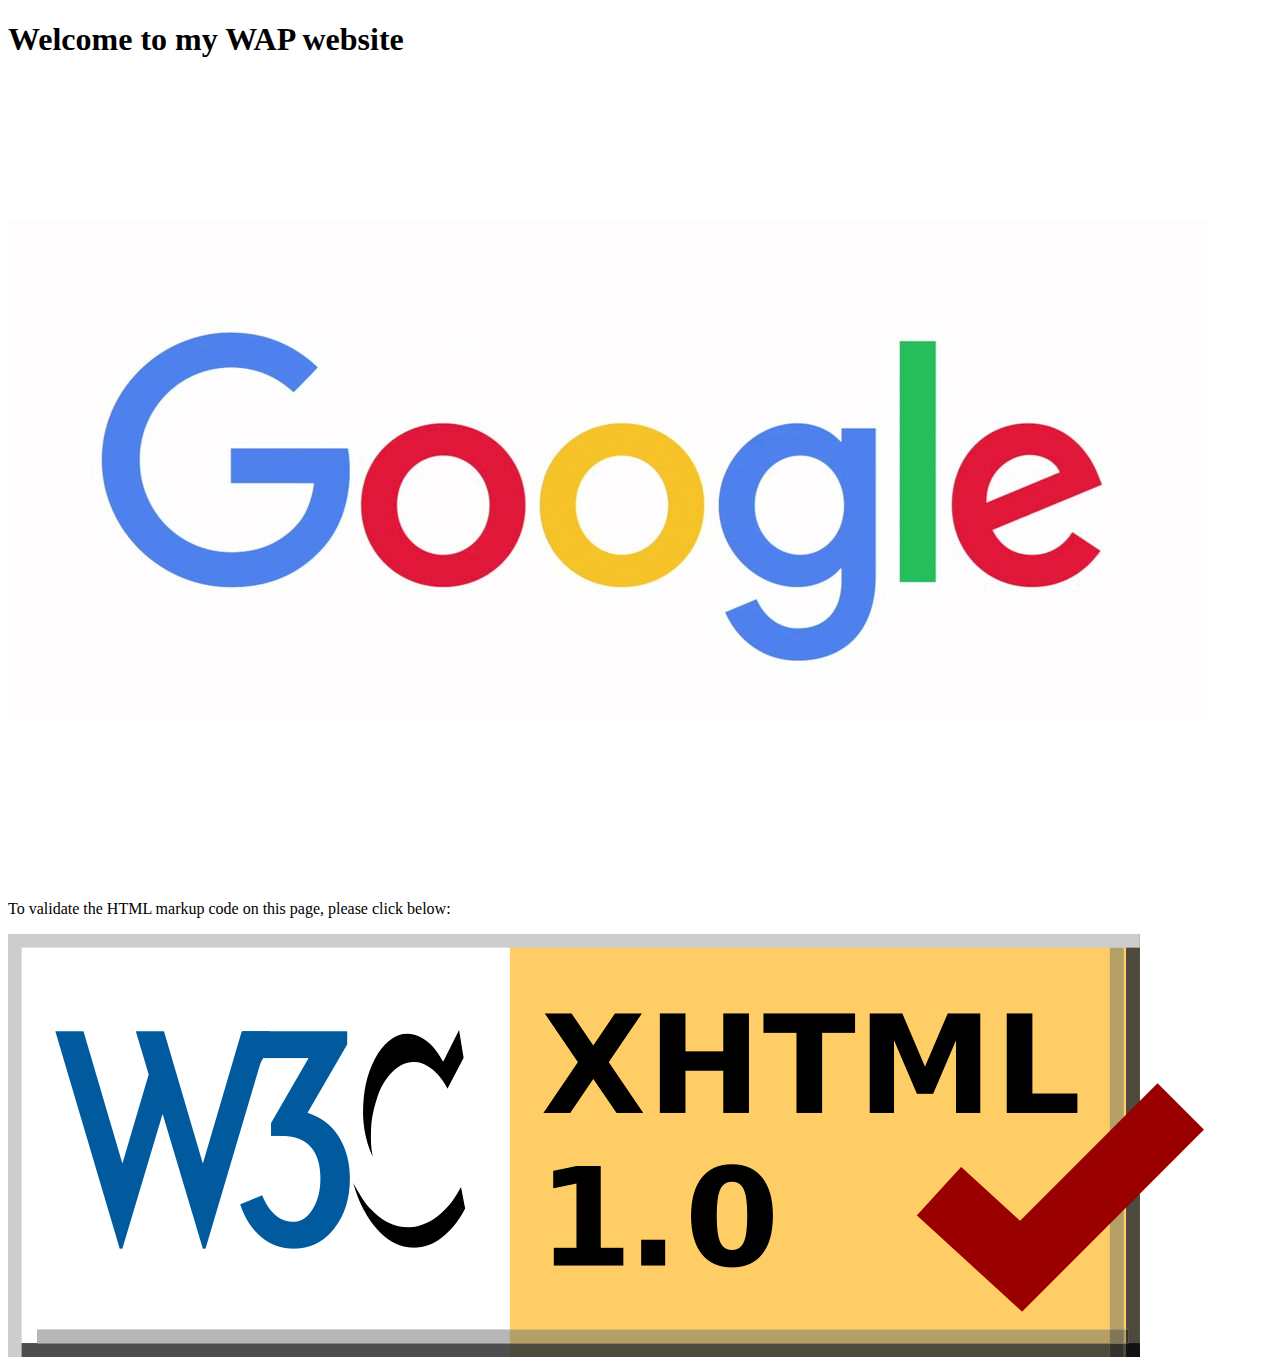
<file: index.html>
<!DOCTYPE html>
<html lang="en">
  <head>
    <meta charset="UTF-8" />
    <meta name="viewport" content="width=device-width, inital-scale=1.0" />
    <title>TITLE</title>
  </head>
  <body>
    <h1>Welcome to my WAP website</h1>
    <a href="http://www.google.com/">
      <img src="images/google-logo.jpg" alt="Google Logo" />
    </a>

    <p>To validate the HTML markup code on this page, please click below:</p>
    <div>
      <a href="https://validator.w3.org/check/referer">
        <img src="images/validator.png" alt="html validator" />
      </a>
    </div>
  </body>
</html>
</file>
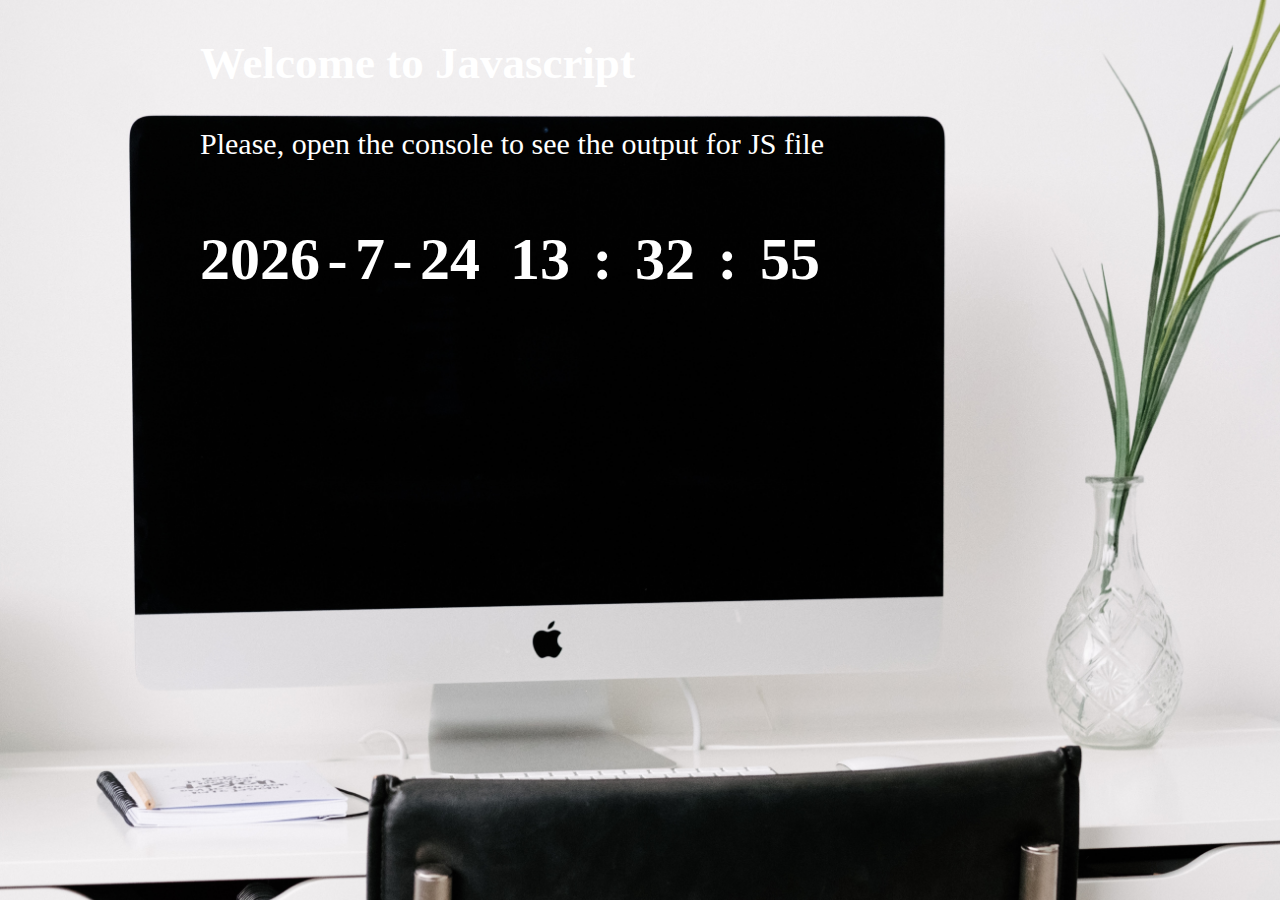
<file: w1d5live/index.html>
<!DOCTYPE html>
<html lang="en">
  <head>
    <meta charset="UTF-8" />
    <meta name="viewport" content="width=device-width, initial-scale=1.0" />
    <link rel="stylesheet" type="text/css" href="css/indexStyle.css" />
    <title>Intro to Javascript</title>
  </head>
  <body>
    <h2>Welcome to Javascript</h2>
    <p>Please, open the console to see the output for JS file</p>
    <br />
    <h1 id="year"></h1>
    <h1>-</h1>
    <h1 id="month"></h1>
    <h1>-</h1>
    <h1 id="day"></h1>
    <h1>&nbsp;</h1>
    <h1 id="hour">00</h1>
    <h1>&nbsp;:&nbsp;</h1>
    <h1 id="minute">00</h1>
    <h1>&nbsp;:&nbsp;</h1>
    <h1 id="second">00</h1>
    <script defer src="js/clock.js"></script>
    <script defer src="js/assignment5.js"></script>
  </body>
</html>
</file>
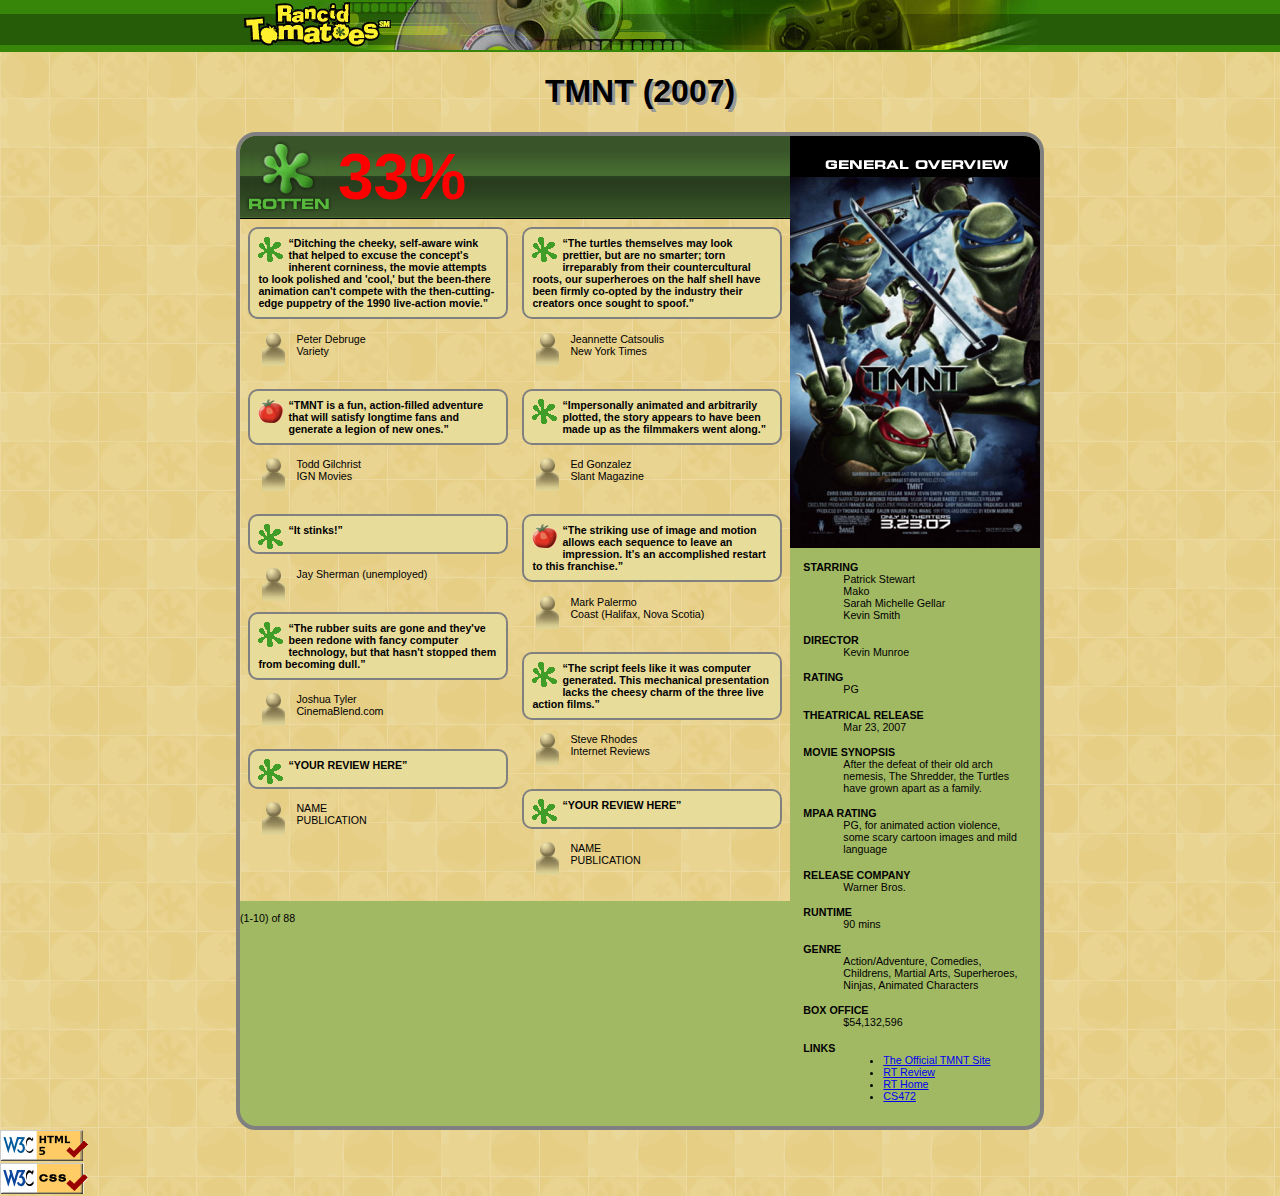
<file: w1d3movie/tmnt.html>
<!DOCTYPE html>
<html>
  <head>
    <title>TMNT - Rancid Tomatoes</title>
    <link rel="shortcut icon" type="image/x-icon" href="rotten.gif" />
    <link rel="shortcut icon" type="image/x-icon" href="rotten.gif" />
    <meta charset="utf-8" />
    <link href="movie.css" type="text/css" rel="stylesheet" />
  </head>

  <body>
    <div id="banner_section">
      <img src="banner.png" alt="Rancid Tomatoes" />
    </div>

    <h1 id="title_header">TMNT (2007)</h1>
    <div id="main_content_section">
      <div id="overview_section">
        <div>
          <img src="overview.png" alt="general overview" />
        </div>

        <dl>
          <dt>STARRING</dt>
          <dd>
            Patrick Stewart <br />
            Mako <br />
            Sarah Michelle Gellar <br />
            Kevin Smith
          </dd>

          <dt>DIRECTOR</dt>
          <dd>Kevin Munroe</dd>

          <dt>RATING</dt>
          <dd>PG</dd>

          <dt>THEATRICAL RELEASE</dt>
          <dd>Mar 23, 2007</dd>

          <dt>MOVIE SYNOPSIS</dt>
          <dd>
            After the defeat of their old arch nemesis, The Shredder, the
            Turtles have grown apart as a family.
          </dd>

          <dt>MPAA RATING</dt>
          <dd>
            PG, for animated action violence, some scary cartoon images and mild
            language
          </dd>

          <dt>RELEASE COMPANY</dt>
          <dd>Warner Bros.</dd>

          <dt>RUNTIME</dt>
          <dd>90 mins</dd>

          <dt>GENRE</dt>
          <dd>
            Action/Adventure, Comedies, Childrens, Martial Arts, Superheroes,
            Ninjas, Animated Characters
          </dd>

          <dt>BOX OFFICE</dt>
          <dd>$54,132,596</dd>

          <dt>LINKS</dt>
          <dd>
            <ul>
              <li>
                <a href="http://www.ninjaturtles.com/"
                  >The Official TMNT Site</a
                >
              </li>
              <li>
                <a
                  href="http://www.rottentomatoes.com/m/teenage_mutant_ninja_turtles/"
                  >RT Review</a
                >
              </li>
              <li><a href="http://www.rottentomatoes.com/">RT Home</a></li>
              <li><a href="http://mumstudents.org/cs472/">CS472</a></li>
            </ul>
          </dd>
        </dl>
      </div>
      <div id="review_section">
        <div id="sub_header_section">
          <img src="rottenbig.png" alt="Rotten" />
          <span>33%</span>
        </div>
        <table id="reviews">
          <tr valign="top">
            <th>
              <div id="column1_section" class="columns">
                <p>
                  <img src="rotten.gif" alt="Rotten" />
                  <q
                    >Ditching the cheeky, self-aware wink that helped to excuse
                    the concept's inherent corniness, the movie attempts to look
                    polished and 'cool,' but the been-there animation can't
                    compete with the then-cutting-edge puppetry of the 1990
                    live-action movie.</q
                  >
                </p>
                <p>
                  <img src="critic.gif" alt="Critic" />
                  Peter Debruge <br />
                  Variety
                </p>

                <p>
                  <img src="fresh.gif" alt="Fresh" />
                  <q
                    >TMNT is a fun, action-filled adventure that will satisfy
                    longtime fans and generate a legion of new ones.</q
                  >
                </p>
                <p>
                  <img src="critic.gif" alt="Critic" />
                  Todd Gilchrist <br />
                  IGN Movies
                </p>

                <p>
                  <img src="rotten.gif" alt="Rotten" />
                  <q>It stinks!</q>
                </p>
                <p>
                  <img src="critic.gif" alt="Critic" />
                  Jay Sherman (unemployed)
                </p>

                <p>
                  <img src="rotten.gif" alt="Rotten" />
                  <q
                    >The rubber suits are gone and they've been redone with
                    fancy computer technology, but that hasn't stopped them from
                    becoming dull.</q
                  >
                </p>
                <p>
                  <img src="critic.gif" alt="Critic" />
                  Joshua Tyler <br />
                  CinemaBlend.com
                </p>

                <p>
                  <img src="rotten.gif" alt="Rotten" />
                  <q>YOUR REVIEW HERE</q>
                </p>
                <p>
                  <img src="critic.gif" alt="Critic" />
                  NAME <br />
                  PUBLICATION
                </p>
              </div>
            </th>
            <th>
              <div id="column2_section" class="columns">
                <p>
                  <img src="rotten.gif" alt="Rotten" />
                  <q
                    >The turtles themselves may look prettier, but are no
                    smarter; torn irreparably from their countercultural roots,
                    our superheroes on the half shell have been firmly co-opted
                    by the industry their creators once sought to spoof.</q
                  >
                </p>
                <p>
                  <img src="critic.gif" alt="Critic" />
                  Jeannette Catsoulis <br />
                  New York Times
                </p>

                <p>
                  <img src="rotten.gif" alt="Rotten" />
                  <q
                    >Impersonally animated and arbitrarily plotted, the story
                    appears to have been made up as the filmmakers went
                    along.</q
                  >
                </p>
                <p>
                  <img src="critic.gif" alt="Critic" />
                  Ed Gonzalez <br />
                  Slant Magazine
                </p>

                <p>
                  <img src="fresh.gif" alt="Fresh" />
                  <q
                    >The striking use of image and motion allows each sequence
                    to leave an impression. It's an accomplished restart to this
                    franchise.</q
                  >
                </p>
                <p>
                  <img src="critic.gif" alt="Critic" />
                  Mark Palermo <br />
                  Coast (Halifax, Nova Scotia)
                </p>

                <p>
                  <img src="rotten.gif" alt="Rotten" />
                  <q
                    >The script feels like it was computer generated. This
                    mechanical presentation lacks the cheesy charm of the three
                    live action films.</q
                  >
                </p>
                <p>
                  <img src="critic.gif" alt="Critic" />
                  Steve Rhodes <br />
                  Internet Reviews
                </p>

                <p>
                  <img src="rotten.gif" alt="Rotten" />
                  <q>YOUR REVIEW HERE</q>
                </p>
                <p>
                  <img src="critic.gif" alt="Critic" />
                  NAME <br />
                  PUBLICATION
                </p>
              </div>
            </th>
          </tr>
        </table>
      </div>
      <p>(1-10) of 88</p>
    </div>
    <div>
      <a href="http://validator.w3.org/check/referer"
        ><img src="w3c-html.png" alt="Valid HTML5"
      /></a>
      <br />
      <a href="http://jigsaw.w3.org/css-validator/check/referer"
        ><img src="w3c-css.png" alt="Valid CSS"
      /></a>
    </div>
  </body>
</html>
</file>
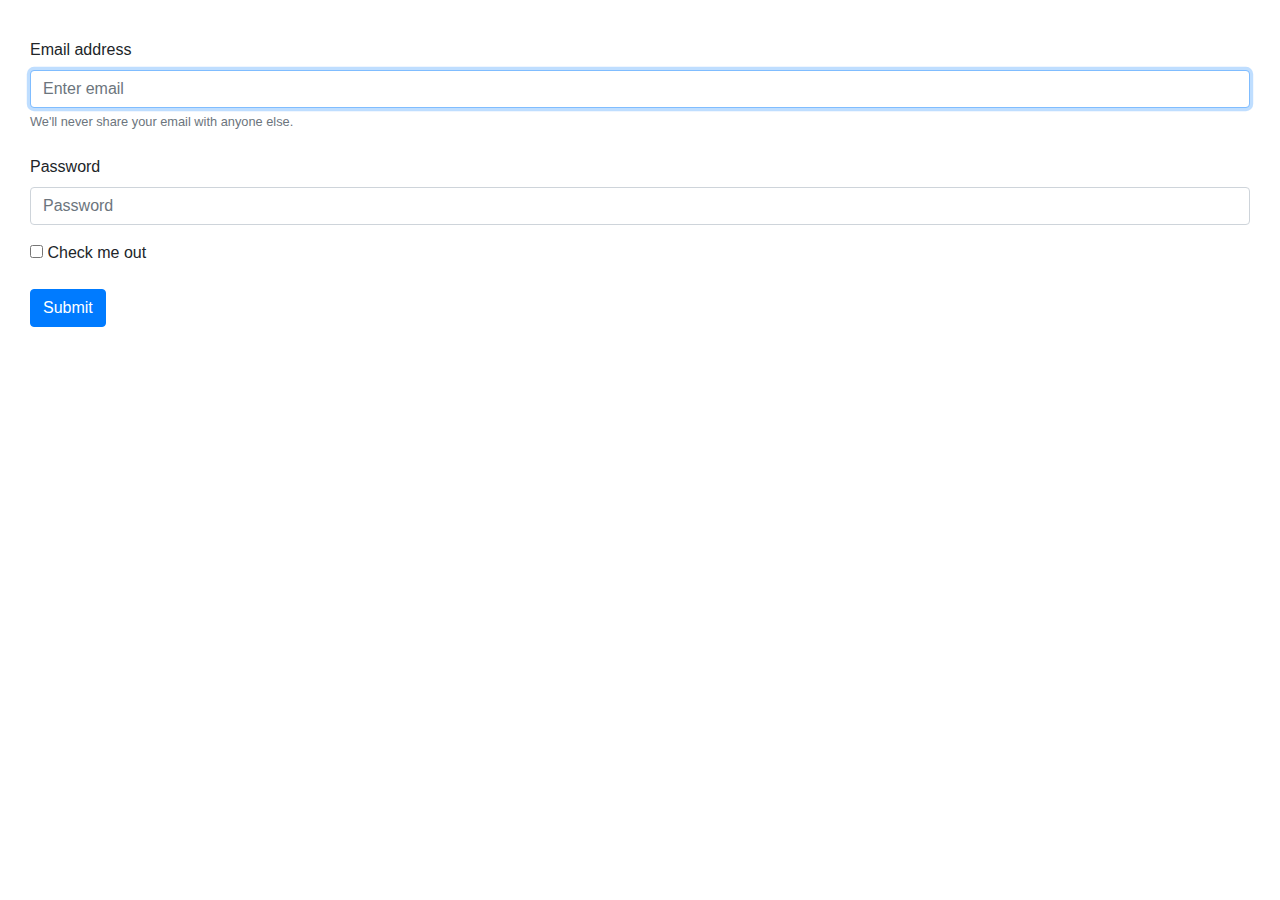
<file: w1d4/webform1.html>
<!DOCTYPE html>
<html lang="en">
  <head>
    <meta charset="UTF-8" />
    <meta name="viewport" content="width=device-width, initial-scale=1.0" />
    <link
      rel="stylesheet"
      href="https://stackpath.bootstrapcdn.com/bootstrap/4.4.1/css/bootstrap.min.css"
      integrity="sha384-Vkoo8x4CGsO3+Hhxv8T/Q5PaXtkKtu6ug5TOeNV6gBiFeWPGFN9MuhOf23Q9Ifjh"
      crossorigin="anonymous"
    />
    <!-- EXTERNAL STYLESHEET-->
    <link rel="stylesheet" href="css/styles.css" type="text/css" />
    <title>Document</title>
  </head>
  <body>
    <form action="login-form-handler" id="login-form" novalidate method="POST">
      <fieldset>
        <legend></legend>
        <div class="form-group">
          <label for="emailAddress">Email address</label>
          <input pattern="\d{10}" required class="form-control" type="email" name="emailAddress" id="emailAddress" placeholder="Enter email" autofocus/>
          <small class="form-text text-muted">We'll never share your email with anyone else.</small>
        </div>
      </fieldset>
      <fieldset>
        <legend></legend>
        <div class="form-group">
          <label for="password">Password</label>
          <input pattern="" required class="form-control" type="password" name="password" id="password" placeholder="Password" autofocus/>
        </div>
      </fieldset>
      <div class="form-group">
        <input type="checkbox" id="checkout" name="checkout" value="Checked"/>
        <label for="checkout">Check me out</label>
      </div>
      <button id="btnSubmit" type="submit" class="btn btn-primary">Submit</button>
    </form>
    <script
      src="https://code.jquery.com/jquery-3.4.1.slim.min.js"
      integrity="sha384-J6qa4849blE2+poT4WnyKhv5vZF5SrPo0iEjwBvKU7imGFAV0wwj1yYfoRSJoZ+n"
      crossorigin="anonymous"
    ></script>
    <script
      src="https://cdn.jsdelivr.net/npm/popper.js@1.16.0/dist/umd/popper.min.js"
      integrity="sha384-Q6E9RHvbIyZFJoft+2mJbHaEWldlvI9IOYy5n3zV9zzTtmI3UksdQRVvoxMfooAo"
      crossorigin="anonymous"
    ></script>
    <script
      src="https://stackpath.bootstrapcdn.com/bootstrap/4.4.1/js/bootstrap.min.js"
      integrity="sha384-wfSDF2E50Y2D1uUdj0O3uMBJnjuUD4Ih7YwaYd1iqfktj0Uod8GCExl3Og8ifwB6"
      crossorigin="anonymous"
    ></script>
  </body>
</html>
</file>
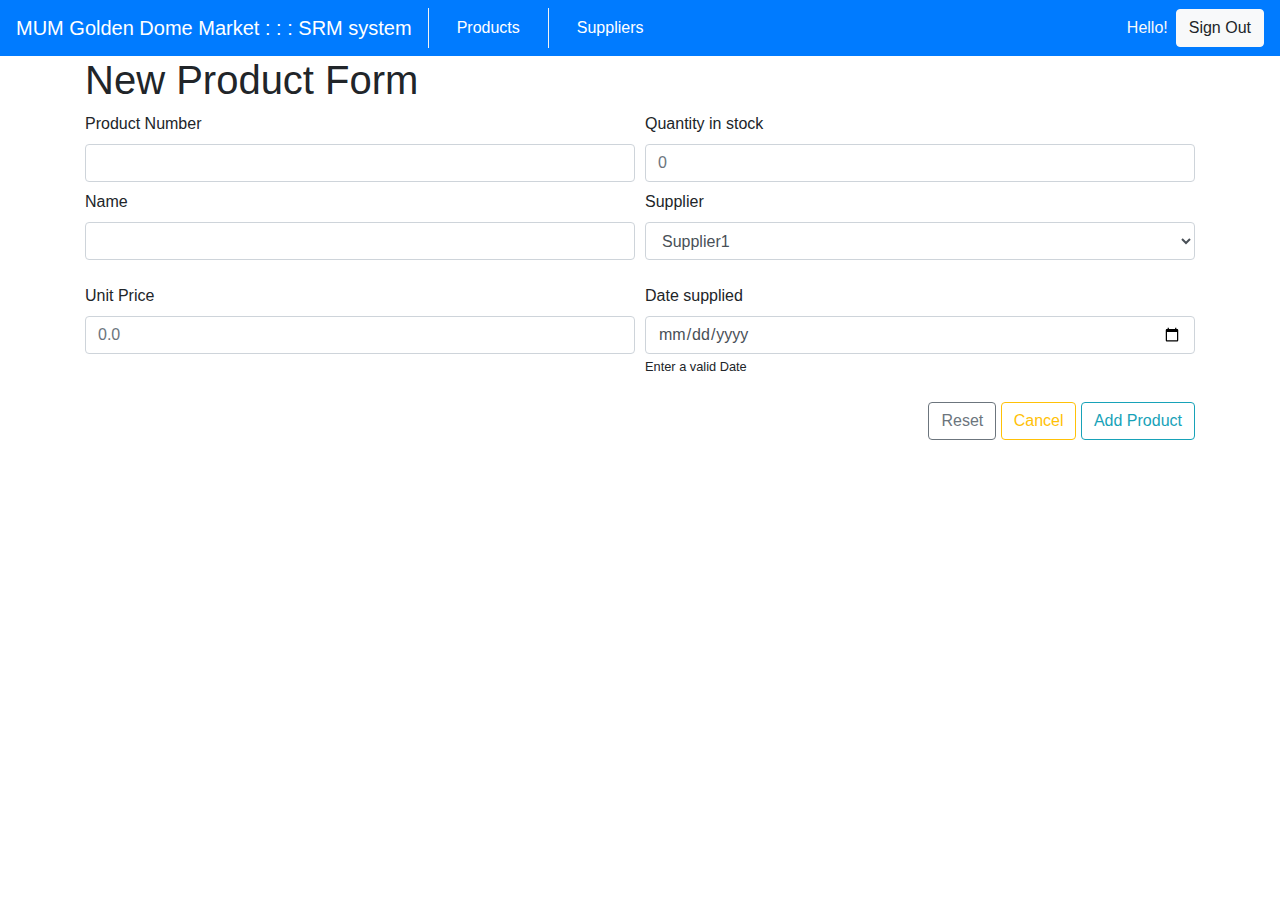
<file: w1d4/webform2.html>
<!DOCTYPE html>
<html lang="en">
  <head>
    <meta charset="UTF-8" />
    <meta name="viewport" content="width=device-width, initial-scale=1.0" />
    <link
      rel="stylesheet"
      href="https://stackpath.bootstrapcdn.com/bootstrap/4.4.1/css/bootstrap.min.css"
      integrity="sha384-Vkoo8x4CGsO3+Hhxv8T/Q5PaXtkKtu6ug5TOeNV6gBiFeWPGFN9MuhOf23Q9Ifjh"
      crossorigin="anonymous"
    />
    <!-- EXTERNAL STYLESHEET-->
    <link rel="stylesheet" href="./css/styles2.css" type="text/css" />
    <title>Document</title>
  </head>
  <body>
    <header>
      <!--TODO add nav here -->
      <nav class="navbar navbar-expand-lg navbar-dark bg-primary">
        <a class="navbar-brand" href="#"
          >MUM Golden Dome Market : : : SRM system</a
        >
        <button
          class="navbar-toggler"
          type="button"
          data-toggle="collapse"
          data-target="#navbarSupportedContent"
          aria-controls="navbarSupportedContent"
          aria-expanded="false"
          aria-label="Toggle navigation"
        >
          <span class="navbar-toggler-icon"></span>
        </button>

        <div class="collapse navbar-collapse" id="navbarSupportedContent">
          <ul class="navbar-nav mr-auto">
            <li class="nav-item active menuItem">
              <a class="nav-link" href="index.html">Products </a>
            </li>
            <li class="nav-item active menuItem">
              <a class="nav-link" href="about.html">Suppliers</a>
            </li>
          </ul>
          <form class="form-inline my-2 my-lg-0">
            <ul class="navbar-nav mr-auto">
              <li class="nav-item active">
                <span class="text-light mr-2">Hello!</span>
              </li>
            </ul>

            <button class="btn btn-light" type="submit">
              Sign Out
            </button>
          </form>
        </div>
      </nav>
    </header>
    <main>
      <div class="container">
        <!-- TODO Add content here -->
        <!-- CSS IN-LINE STYLE -->
        <h1>
          New Product Form
        </h1>
        <form action="" novalidate class="needs-validation">
          <div class="form-row">
            <div class="col-md-6 mb-2">
              <label for="pNumber">Product Number</label>
              <input type="text" class="form-control" />
              <div class="valid-feedback">Looks good!</div>
            </div>
            <div class="col-md-6 mb-2">
              <label for="name">Quantity in stock</label>
              <input type="text" class="form-control" placeholder="0" />
              <div class="valid-feedback">Looks good!</div>
            </div>
          </div>
          <div class="form-row">
            <div class="col-md-6 mb-2">
              <label for="name">Name</label>
              <input type="text" class="form-control" />
              <div class="valid-feedback">Looks good!</div>
            </div>
            <div class="col-md-6 mb-2">
              <div class="form-group">
                <label for="name">Supplier</label>
                <select name="" id="" class="form-control">
                  <option value="Supplier1">Supplier1</option>
                  <option value="Supplier2">Supplier2</option>
                  <option value="Supplier3">Supplier3</option>
                  <option value="Supplier4">Supplier4</option>
                  <option value="Supplier5">Supplier5</option>
                </select>
              </div>
            </div>
          </div>
          <div class="form-row">
            <div class="col-md-6 mb-2">
              <label for="price">Unit Price</label>
              <input type="text" class="form-control" placeholder="0.0" />
              <div class="valid-feedback">Looks good!</div>
            </div>
            <div class="col-md-6 mb-2">
              <div class="form-group">
                <label for="name">Date supplied</label>
                <input
                  type="date"
                  data-provide="datepicker"
                  class="form-control datepicker"
                  data-date-format="yyyy-mm-dd"
                />
                <small>Enter a valid Date</small>
                <div class="valid-feedback">Looks good!</div>
              </div>
            </div>
          </div>
          <div class="form-row">
            <div class="col-md-6 mb-2"></div>
            <div class="col-md-6 mb-2">
              <div class="float-right">
                <button class="btn btn-outline-secondary">
                  Reset
                </button>
                <button class="btn btn-outline-warning">
                  Cancel
                </button>
                <button class="btn btn-outline-info">
                  Add Product
                </button>
              </div>
            </div>
          </div>
        </form>
      </div>
    </main>
    <script>
      $('.datepicker').datepicker({
        format: 'yyyy-mm-dd',
        startDate: '-3d'
      });
    </script>
    <script
      src="https://code.jquery.com/jquery-3.4.1.slim.min.js"
      integrity="sha384-J6qa4849blE2+poT4WnyKhv5vZF5SrPo0iEjwBvKU7imGFAV0wwj1yYfoRSJoZ+n"
      crossorigin="anonymous"
    ></script>
    <script
      src="https://cdn.jsdelivr.net/npm/popper.js@1.16.0/dist/umd/popper.min.js"
      integrity="sha384-Q6E9RHvbIyZFJoft+2mJbHaEWldlvI9IOYy5n3zV9zzTtmI3UksdQRVvoxMfooAo"
      crossorigin="anonymous"
    ></script>
    <script
      src="https://stackpath.bootstrapcdn.com/bootstrap/4.4.1/js/bootstrap.min.js"
      integrity="sha384-wfSDF2E50Y2D1uUdj0O3uMBJnjuUD4Ih7YwaYd1iqfktj0Uod8GCExl3Og8ifwB6"
      crossorigin="anonymous"
    ></script>
  </body>
</html>
</file>
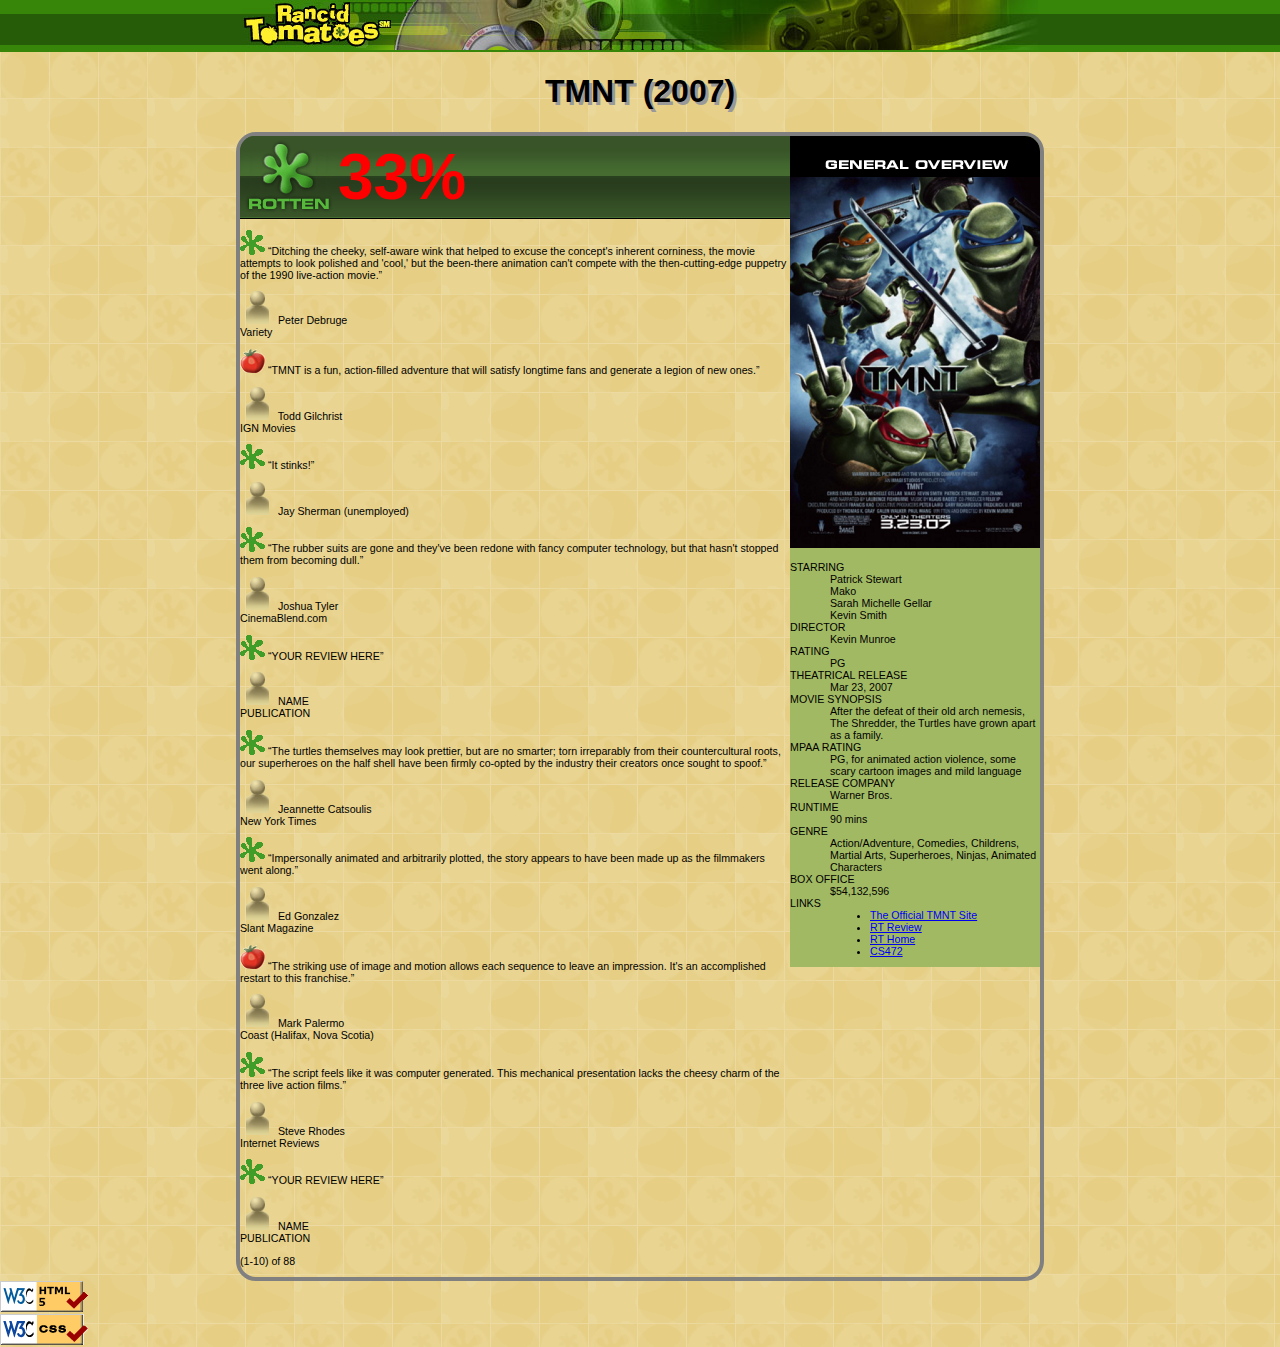
<file: w1d4movie/tmnt.html>
<!DOCTYPE html>
<html>
  <head>
    <title>TMNT - Rancid Tomatoes</title>
    <link rel="shortcut icon" type="image/x-icon" href="rotten.gif" />
    <link rel="shortcut icon" type="image/x-icon" href="rotten.gif" />
    <meta charset="utf-8" />
    <link href="movie.css" type="text/css" rel="stylesheet" />
  </head>

  <body>
    <div id="banner_section">
      <img src="banner.png" alt="Rancid Tomatoes" />
    </div>

    <h1 id="title_header">TMNT (2007)</h1>
    <div id="main_content_section">
      <div id="overview_section">
        <div>
          <img src="overview.png" alt="general overview" />
        </div>

        <dl>
          <dt>STARRING</dt>
          <dd>
            Patrick Stewart <br />
            Mako <br />
            Sarah Michelle Gellar <br />
            Kevin Smith
          </dd>

          <dt>DIRECTOR</dt>
          <dd>Kevin Munroe</dd>

          <dt>RATING</dt>
          <dd>PG</dd>

          <dt>THEATRICAL RELEASE</dt>
          <dd>Mar 23, 2007</dd>

          <dt>MOVIE SYNOPSIS</dt>
          <dd>
            After the defeat of their old arch nemesis, The Shredder, the
            Turtles have grown apart as a family.
          </dd>

          <dt>MPAA RATING</dt>
          <dd>
            PG, for animated action violence, some scary cartoon images and mild
            language
          </dd>

          <dt>RELEASE COMPANY</dt>
          <dd>Warner Bros.</dd>

          <dt>RUNTIME</dt>
          <dd>90 mins</dd>

          <dt>GENRE</dt>
          <dd>
            Action/Adventure, Comedies, Childrens, Martial Arts, Superheroes,
            Ninjas, Animated Characters
          </dd>

          <dt>BOX OFFICE</dt>
          <dd>$54,132,596</dd>

          <dt>LINKS</dt>
          <dd>
            <ul>
              <li>
                <a href="http://www.ninjaturtles.com/"
                  >The Official TMNT Site</a
                >
              </li>
              <li>
                <a
                  href="http://www.rottentomatoes.com/m/teenage_mutant_ninja_turtles/"
                  >RT Review</a
                >
              </li>
              <li><a href="http://www.rottentomatoes.com/">RT Home</a></li>
              <li><a href="http://mumstudents.org/cs472/">CS472</a></li>
            </ul>
          </dd>
        </dl>
      </div>
      <div id="review_section">
        <div id="sub_header_section">
          <img src="rottenbig.png" alt="Rotten" />
          <span>33%</span>
        </div>

        <p>
          <img src="rotten.gif" alt="Rotten" />
          <q
            >Ditching the cheeky, self-aware wink that helped to excuse the
            concept's inherent corniness, the movie attempts to look polished
            and 'cool,' but the been-there animation can't compete with the
            then-cutting-edge puppetry of the 1990 live-action movie.</q
          >
        </p>
        <p>
          <img src="critic.gif" alt="Critic" />
          Peter Debruge <br />
          Variety
        </p>

        <p>
          <img src="fresh.gif" alt="Fresh" />
          <q
            >TMNT is a fun, action-filled adventure that will satisfy longtime
            fans and generate a legion of new ones.</q
          >
        </p>
        <p>
          <img src="critic.gif" alt="Critic" />
          Todd Gilchrist <br />
          IGN Movies
        </p>

        <p>
          <img src="rotten.gif" alt="Rotten" />
          <q>It stinks!</q>
        </p>
        <p>
          <img src="critic.gif" alt="Critic" />
          Jay Sherman (unemployed)
        </p>

        <p>
          <img src="rotten.gif" alt="Rotten" />
          <q
            >The rubber suits are gone and they've been redone with fancy
            computer technology, but that hasn't stopped them from becoming
            dull.</q
          >
        </p>
        <p>
          <img src="critic.gif" alt="Critic" />
          Joshua Tyler <br />
          CinemaBlend.com
        </p>

        <p>
          <img src="rotten.gif" alt="Rotten" />
          <q>YOUR REVIEW HERE</q>
        </p>
        <p>
          <img src="critic.gif" alt="Critic" />
          NAME <br />
          PUBLICATION
        </p>

        <p>
          <img src="rotten.gif" alt="Rotten" />
          <q
            >The turtles themselves may look prettier, but are no smarter; torn
            irreparably from their countercultural roots, our superheroes on the
            half shell have been firmly co-opted by the industry their creators
            once sought to spoof.</q
          >
        </p>
        <p>
          <img src="critic.gif" alt="Critic" />
          Jeannette Catsoulis <br />
          New York Times
        </p>

        <p>
          <img src="rotten.gif" alt="Rotten" />
          <q
            >Impersonally animated and arbitrarily plotted, the story appears to
            have been made up as the filmmakers went along.</q
          >
        </p>
        <p>
          <img src="critic.gif" alt="Critic" />
          Ed Gonzalez <br />
          Slant Magazine
        </p>

        <p>
          <img src="fresh.gif" alt="Fresh" />
          <q
            >The striking use of image and motion allows each sequence to leave
            an impression. It's an accomplished restart to this franchise.</q
          >
        </p>
        <p>
          <img src="critic.gif" alt="Critic" />
          Mark Palermo <br />
          Coast (Halifax, Nova Scotia)
        </p>

        <p>
          <img src="rotten.gif" alt="Rotten" />
          <q
            >The script feels like it was computer generated. This mechanical
            presentation lacks the cheesy charm of the three live action
            films.</q
          >
        </p>
        <p>
          <img src="critic.gif" alt="Critic" />
          Steve Rhodes <br />
          Internet Reviews
        </p>

        <p>
          <img src="rotten.gif" alt="Rotten" />
          <q>YOUR REVIEW HERE</q>
        </p>
        <p>
          <img src="critic.gif" alt="Critic" />
          NAME <br />
          PUBLICATION
        </p>

        <p>(1-10) of 88</p>
      </div>
    </div>
    <div>
      <a href="http://validator.w3.org/check/referer"
        ><img src="w3c-html.png" alt="Valid HTML5"
      /></a>
      <br />
      <a href="http://jigsaw.w3.org/css-validator/check/referer"
        ><img src="w3c-css.png" alt="Valid CSS"
      /></a>
    </div>
  </body>
</html>
</file>
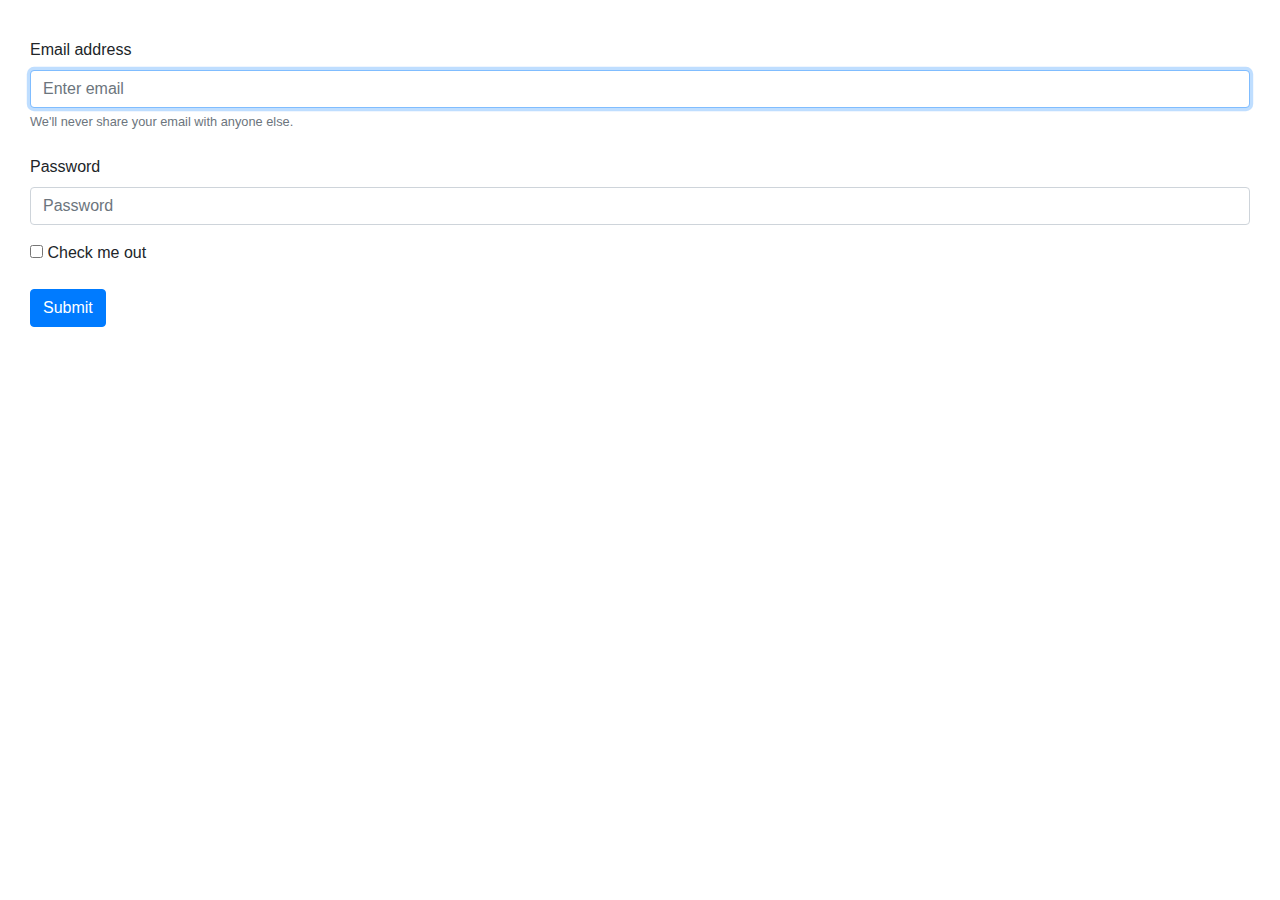
<file: w1d5live/webform1.html>
<!DOCTYPE html>
<html lang="en">
  <head>
    <meta charset="UTF-8" />
    <meta name="viewport" content="width=device-width, initial-scale=1.0" />
    <link
      rel="stylesheet"
      href="https://stackpath.bootstrapcdn.com/bootstrap/4.4.1/css/bootstrap.min.css"
      integrity="sha384-Vkoo8x4CGsO3+Hhxv8T/Q5PaXtkKtu6ug5TOeNV6gBiFeWPGFN9MuhOf23Q9Ifjh"
      crossorigin="anonymous"
    />
    <!-- EXTERNAL STYLESHEET-->
    <link rel="stylesheet" href="css/styles.css" type="text/css" />
    <title>Document</title>
  </head>
  <body>
    <form id="login-form" novalidate action="login-form-handler" method="POST">
      <fieldset>
        <legend></legend>
        <div class="form-group">
          <label for="emailAddress">Email address</label>
          <input
            pattern="\d{10}"
            required
            class="form-control"
            type="email"
            name="emailAddress"
            id="emailAddress"
            placeholder="Enter email"
            autofocus
          />
          <small class="form-text text-muted"
            >We'll never share your email with anyone else.</small
          >
        </div>
      </fieldset>
      <fieldset>
        <legend></legend>
        <div class="form-group">
          <label for="password">Password</label>
          <input
            pattern=""
            required
            class="form-control"
            type="password"
            name="password"
            id="password"
            placeholder="Password"
            autofocus
          />
        </div>
      </fieldset>
      <div class="form-group">
        <input type="checkbox" id="checkout" name="checkout" value="Checked" />
        <label for="checkout">Check me out</label>
      </div>
      <button
        id="btnSubmit"
        class="btn btn-primary"
        type="button"
        onclick="printToConsole()"
      >
        Submit
      </button>
    </form>

    <script>
      function printToConsole() {
        console.log(
          'Email Address: ' + document.getElementById('emailAddress').value
        );
        console.log('Password: ' + document.getElementById('password').value);
      }
    </script>
    <script
      src="https://code.jquery.com/jquery-3.4.1.slim.min.js"
      integrity="sha384-J6qa4849blE2+poT4WnyKhv5vZF5SrPo0iEjwBvKU7imGFAV0wwj1yYfoRSJoZ+n"
      crossorigin="anonymous"
    ></script>
    <script
      src="https://cdn.jsdelivr.net/npm/popper.js@1.16.0/dist/umd/popper.min.js"
      integrity="sha384-Q6E9RHvbIyZFJoft+2mJbHaEWldlvI9IOYy5n3zV9zzTtmI3UksdQRVvoxMfooAo"
      crossorigin="anonymous"
    ></script>
    <script
      src="https://stackpath.bootstrapcdn.com/bootstrap/4.4.1/js/bootstrap.min.js"
      integrity="sha384-wfSDF2E50Y2D1uUdj0O3uMBJnjuUD4Ih7YwaYd1iqfktj0Uod8GCExl3Og8ifwB6"
      crossorigin="anonymous"
    ></script>
  </body>
</html>
</file>
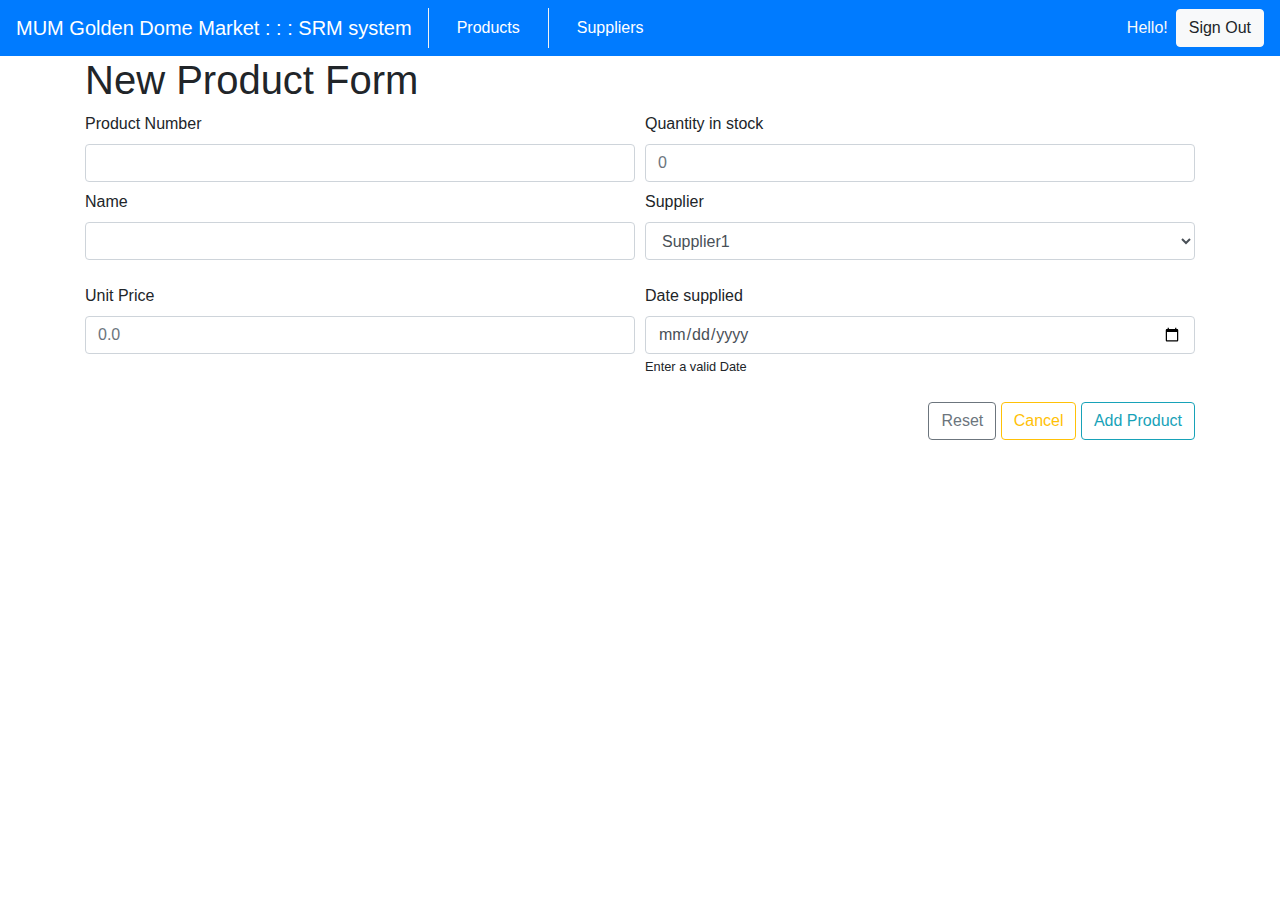
<file: w1d5live/webform2.html>
<!DOCTYPE html>
<html lang="en">
  <head>
    <meta charset="UTF-8" />
    <meta name="viewport" content="width=device-width, initial-scale=1.0" />
    <link
      rel="stylesheet"
      href="https://stackpath.bootstrapcdn.com/bootstrap/4.4.1/css/bootstrap.min.css"
      integrity="sha384-Vkoo8x4CGsO3+Hhxv8T/Q5PaXtkKtu6ug5TOeNV6gBiFeWPGFN9MuhOf23Q9Ifjh"
      crossorigin="anonymous"
    />
    <!-- EXTERNAL STYLESHEET-->
    <link rel="stylesheet" href="./css/styles2.css" type="text/css" />
    <title>Document</title>
  </head>
  <body>
    <header>
      <!--TODO add nav here -->
      <nav class="navbar navbar-expand-lg navbar-dark bg-primary">
        <a class="navbar-brand" href="#"
          >MUM Golden Dome Market : : : SRM system</a
        >
        <button
          class="navbar-toggler"
          type="button"
          data-toggle="collapse"
          data-target="#navbarSupportedContent"
          aria-controls="navbarSupportedContent"
          aria-expanded="false"
          aria-label="Toggle navigation"
        >
          <span class="navbar-toggler-icon"></span>
        </button>

        <div class="collapse navbar-collapse" id="navbarSupportedContent">
          <ul class="navbar-nav mr-auto">
            <li class="nav-item active menuItem">
              <a class="nav-link" href="index.html">Products </a>
            </li>
            <li class="nav-item active menuItem">
              <a class="nav-link" href="about.html">Suppliers</a>
            </li>
          </ul>
          <form class="form-inline my-2 my-lg-0">
            <ul class="navbar-nav mr-auto">
              <li class="nav-item active">
                <span class="text-light mr-2">Hello!</span>
              </li>
            </ul>

            <button class="btn btn-light" type="submit">
              Sign Out
            </button>
          </form>
        </div>
      </nav>
    </header>
    <main>
      <div class="container">
        <!-- TODO Add content here -->
        <!-- CSS IN-LINE STYLE -->
        <h1>
          New Product Form
        </h1>
        <form action="" novalidate class="needs-validation">
          <div class="form-row">
            <div class="col-md-6 mb-2">
              <label for="pNumber">Product Number</label>
              <input
                type="text"
                id="pNumber"
                name="Product Number"
                class="form-control"
              />
              <div class="valid-feedback">Looks good!</div>
            </div>
            <div class="col-md-6 mb-2">
              <label for="quantity">Quantity in stock</label>
              <input
                type="text"
                id="quantity"
                class="form-control"
                placeholder="0"
              />
              <div class="valid-feedback">Looks good!</div>
            </div>
          </div>
          <div class="form-row">
            <div class="col-md-6 mb-2">
              <label for="name">Name</label>
              <input type="text" id="name" class="form-control" />
              <div class="valid-feedback">Looks good!</div>
            </div>
            <div class="col-md-6 mb-2">
              <div class="form-group">
                <label for="supplier">Supplier</label>
                <select name="" id="supplier" class="form-control">
                  <option value="Supplier1">Supplier1</option>
                  <option value="Supplier2">Supplier2</option>
                  <option value="Supplier3">Supplier3</option>
                  <option value="Supplier4">Supplier4</option>
                  <option value="Supplier5">Supplier5</option>
                </select>
              </div>
            </div>
          </div>
          <div class="form-row">
            <div class="col-md-6 mb-2">
              <label for="price">Unit Price</label>
              <input
                type="text"
                id="price"
                class="form-control"
                placeholder="0.0"
              />
              <div class="valid-feedback">Looks good!</div>
            </div>
            <div class="col-md-6 mb-2">
              <div class="form-group">
                <label for="dateSupplied">Date supplied</label>
                <input
                  type="date"
                  id="dateSupplied"
                  data-provide="datepicker"
                  class="form-control datepicker"
                  data-date-format="yyyy-mm-dd"
                />
                <small>Enter a valid Date</small>
                <div class="valid-feedback">Looks good!</div>
              </div>
            </div>
          </div>
          <div class="form-row">
            <div class="col-md-6 mb-2"></div>
            <div class="col-md-6 mb-2">
              <div class="float-right">
                <button class="btn btn-outline-secondary">
                  Reset
                </button>
                <button class="btn btn-outline-warning">
                  Cancel
                </button>
                <button
                  class="btn btn-outline-info"
                  type="button"
                  data-toggle="modal"
                  data-target="#myModal"
                  onclick="myFunction()"
                >
                  Add Product
                </button>
              </div>
            </div>
          </div>
        </form>
      </div>
      <!-- Modal starts here -->
      <div class="modal fade" id="myModal" role="dialog">
        <div class="modal-dialog">
          <!--Modal content starts here-->
          <div class="modal-content">
            <div class="modal-header">
              <h4 class="modal-title">Form Values</h4>
              <button class="close" type="button" data-dismiss="modal">
                &times;
              </button>
            </div>
            <div class="modal-body">
              <p id="modalBodyText">Some text in the modal.</p>
            </div>
            <div class="modal-footer">
              <button
                type="button"
                class="btn btn-primary"
                data-dismiss="modal"
              >
                Close
              </button>
            </div>
          </div>
        </div>
      </div>
    </main>
    <script>
      //document.getElementById('dateSupplied').format = 'yyyy-mm-dd';

      document
        .getElementById('dateSupplied')
        .setAttribute('format', 'yyyy-mm-dd');

      function myFunction() {
        let pNumber = document.getElementById('pNumber').value;
        let quantity = document.getElementById('quantity').value;
        let name = document.getElementById('name').value;
        let price = document.getElementById('price').value;
        let dateSupplied = document.getElementById('dateSupplied').value;
        let supplier = document.getElementById('supplier');
        let selectedValue = supplier.options[supplier.selectedIndex].value;
        document.getElementById('modalBodyText').innerText =
          '' +
          document.querySelector("label[for='pNumber']").innerText +
          ' : ' +
          pNumber +
          '\n' +
          document.querySelector("label[for='quantity']").innerText +
          ' : ' +
          quantity +
          '\n' +
          document.querySelector("label[for='name']").innerText +
          ' : ' +
          name +
          '\n' +
          document.querySelector("label[for='price']").innerText +
          ' : ' +
          price +
          '\n' +
          document.querySelector("label[for='dateSupplied']").innerText +
          ' : ' +
          dateSupplied +
          '\n' +
          document.querySelector("label[for='supplier']").innerText +
          ' : ' +
          selectedValue;
      }
    </script>
    <script
      src="https://code.jquery.com/jquery-3.4.1.slim.min.js"
      integrity="sha384-J6qa4849blE2+poT4WnyKhv5vZF5SrPo0iEjwBvKU7imGFAV0wwj1yYfoRSJoZ+n"
      crossorigin="anonymous"
    ></script>
    <script
      src="https://cdn.jsdelivr.net/npm/popper.js@1.16.0/dist/umd/popper.min.js"
      integrity="sha384-Q6E9RHvbIyZFJoft+2mJbHaEWldlvI9IOYy5n3zV9zzTtmI3UksdQRVvoxMfooAo"
      crossorigin="anonymous"
    ></script>
    <script
      src="https://stackpath.bootstrapcdn.com/bootstrap/4.4.1/js/bootstrap.min.js"
      integrity="sha384-wfSDF2E50Y2D1uUdj0O3uMBJnjuUD4Ih7YwaYd1iqfktj0Uod8GCExl3Og8ifwB6"
      crossorigin="anonymous"
    ></script>
  </body>
</html>
</file>
<file: w1d5live/css/indexStyle.css>
/* This is indexStyle.css file */
body {
  background: url('../background.jpg') no-repeat center center fixed;
  color: white;
  -webkit-background-size: cover;
  -moz-background-size: cover;
  -o-background-size: cover;
  background-size: cover;
  margin-left: 200px;
  font-size: 30px;
}
h1 {
  display: inline;
}
</file>
<file: w1d3movie/movie.css>
/** This is movie css file **/
/* description: for lab assignment week 1 day4 */
body {
  background: url('background.png');
  font-size: 8pt;
  font-family: Verdana, Tahoma, sans-serif;
  margin: 0px;
  padding: 0px;
}
#banner_section {
  background: url('bannerbg.png');
  text-align: center;
}

#title_header {
  text-align: center;
  font-size: 24pt;
  font-weight: bold;
  font-family: Tahoma, Vedena, sans-serif;
  text-shadow: 3px 3px #999999;
}

#main_content_section {
  width: 800px;
  border: 4px solid gray;
  border-radius: 20px;
  background-color: #a2b964;
  margin: auto;
  overflow: auto;
  display: block;
}
#overview_section {
  float: right;
  width: 250px;
  border-top-right-radius: 15px;
}
#overview_section img {
  border-top-right-radius: 15px;
}
#overview_section dl {
  padding-left: 10pt;
  padding-right: 10pt;
  font-weight: 8pt;
  font-family: Arial, sans-serif;
}
#overview_section dt {
  font-weight: bold;
}
#overview_section dd {
  padding-bottom: 10pt;
}
#sub_header_section {
  background: url('rbg.png');
  font-size: 48pt;
  color: red;
  font-weight: bold;
  height: 83px;
  line-height: 83px;
  text-align: left;
  border-top-left-radius: 15px;
}
#sub_header_section img {
  float: left;
  border-top-left-radius: 15px;
}
#sub_header_section span {
  display: table-cell;
  vertical-align: middle;
}

#review_section {
  width: 550px;
  background: url('background.png');
  border-top-left-radius: 15px;
}
.columns p:nth-child(odd) {
  background-color: #e8dc9b;
  border: 2px solid gray;
  border-radius: 10px;
  font-weight: bold;
  min-height: 20px;
}
.columns p:nth-child(odd) img {
  padding-right: 5px;
  float: left;
}
.columns p {
  margin: 2%;
  padding: 8px;
}
.columns p:nth-child(even) img {
  padding-right: 5px;
  float: left;
}
.columns p:nth-child(even) {
  padding-bottom: 20pt;
}

#reviews th {
  width: 47%;
  text-align: left;
  font-size: 8pt;
  font-weight: normal;
}
#reviews {
  overflow: auto;
  display: block;
}
</file>
<file: w1d4/css/styles.css>
body {
  padding: 30px;
}
</file>
<file: w1d4/css/styles2.css>
/* This is styles2.css file */
/* This css file is for webform2.html */
.menuItem {
  padding-left: 20px;
  padding-right: 20px;
  border-left: 1px solid #f3f3f3;
}
</file>
<file: w1d4movie/movie.css>
/** This is movie css file **/
/* description: for lab assignment week 1 day4 */
body {
  background: url('background.png');
  font-size: 8pt;
  font-family: Verdana, Tahoma, sans-serif;
  margin: 0px;
  padding: 0px;
}
#banner_section {
  background: url('bannerbg.png');
  text-align: center;
}

#title_header {
  text-align: center;
  font-size: 24pt;
  font-weight: bold;
  font-family: Tahoma, Vedena, sans-serif;
  text-shadow: 3px 3px #999999;
}

#main_content_section {
  width: 800px;
  border: 4px solid gray;
  border-radius: 20px;
  margin: auto;
}
#overview_section {
  float: right;
  width: 250px;
  /*background-color: #E8DC9B;*/
  background-color: #a2b964;
  border-top-right-radius: 15px;
}
#overview_section img {
  border-top-right-radius: 15px;
}
#sub_header_section {
  background: url('rbg.png');
  font-size: 48pt;
  color: red;
  font-weight: bold;
  height: 83px;
  line-height: 83px;
  text-align: left;
  border-top-left-radius: 15px;
}
#sub_header_section img {
  float: left;
  border-top-left-radius: 15px;
}
#sub_header_section span {
  display: table-cell;
  vertical-align: middle;
}

#review_section {
  width: 550px;
}
</file>
<file: w1d5live/css/styles.css>
body {
  padding: 30px;
}
</file>
<file: w1d5live/css/styles2.css>
/* This is styles2.css file */
/* This css file is for webform2.html */
.menuItem {
  padding-left: 20px;
  padding-right: 20px;
  border-left: 1px solid #f3f3f3;
}
</file>
